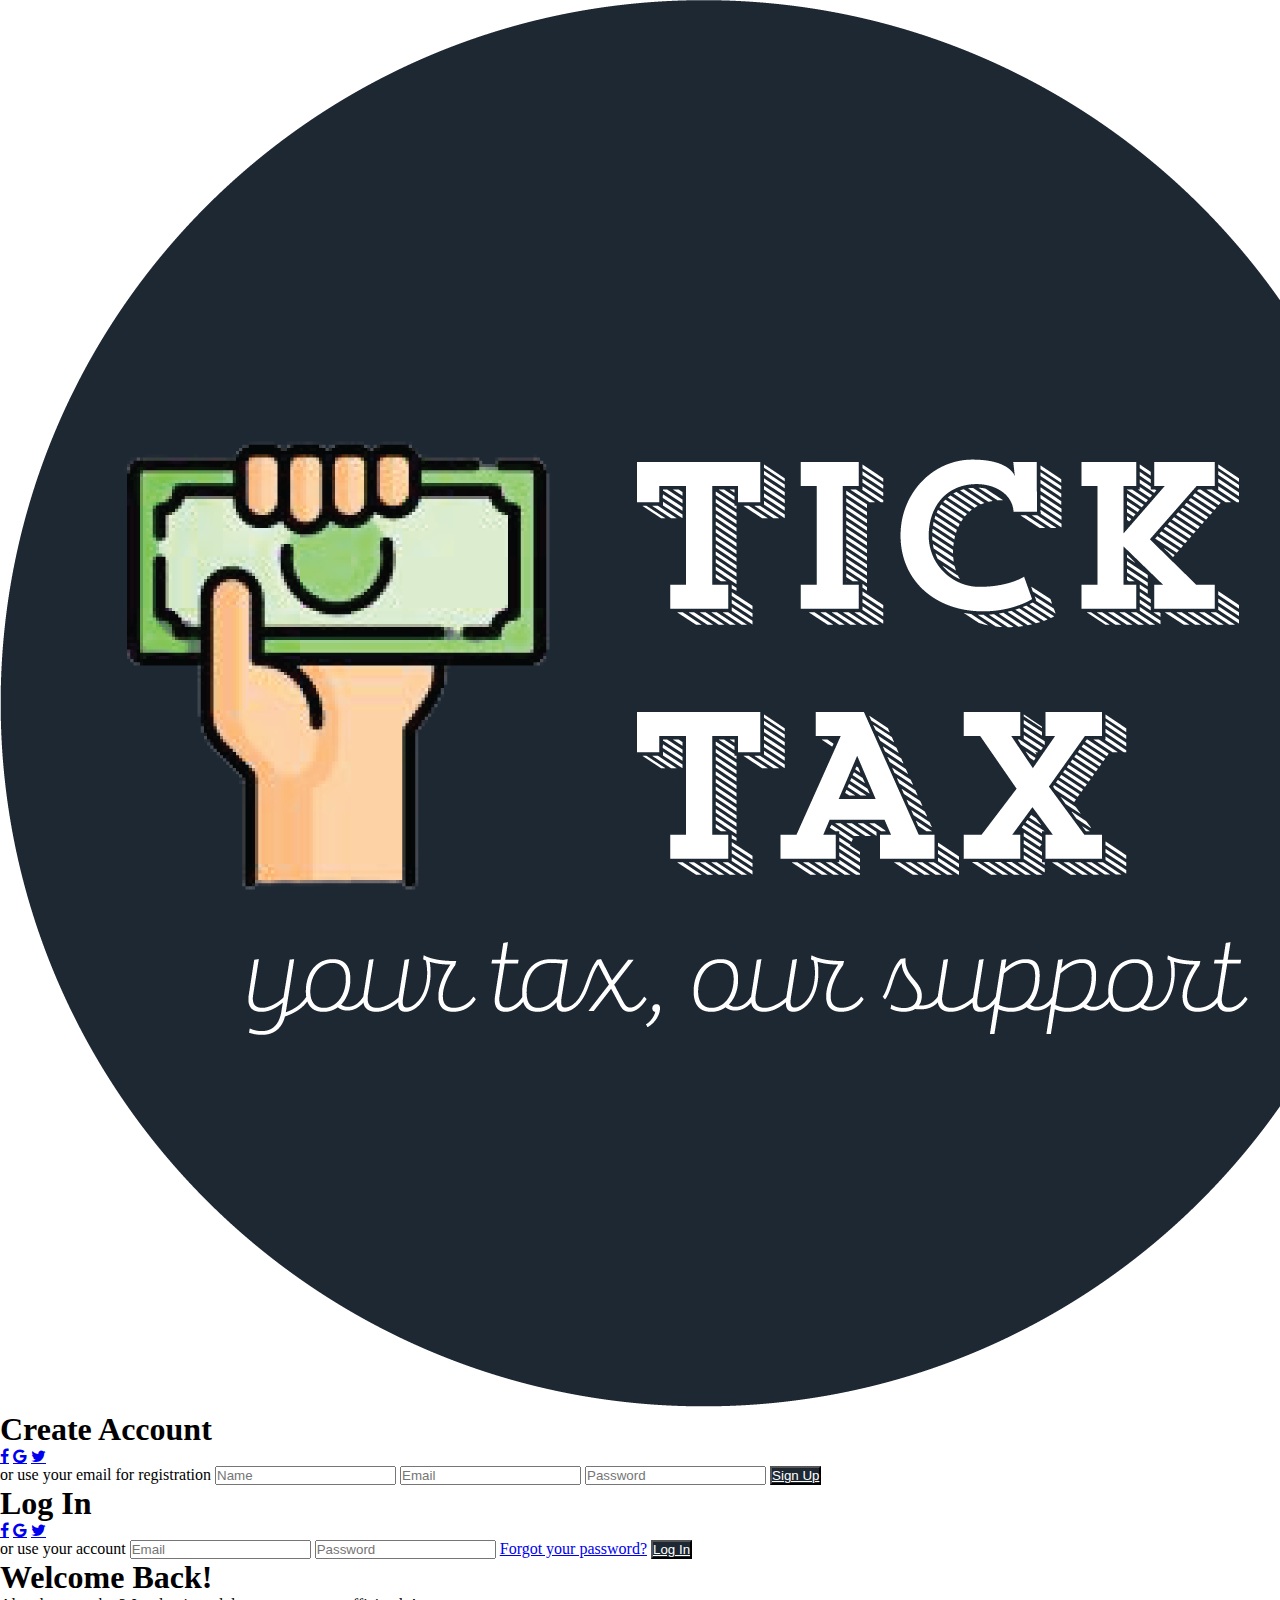
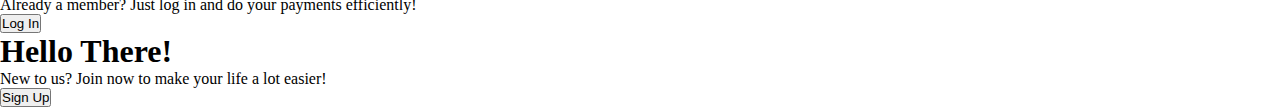
<file: index.html>
<!DOCTYPE html>
<html lang="en" dir="ltr">

  <head>
    <title>TICK-TAX</title>
    <meta charset="utf-8">

    <link rel="stylesheet" href="C:../static/styles.css">
    <link rel="stylesheet" href="../static/stylesdet.css">

    <script src="https://cdnjs.cloudflare.com/ajax/libs/jquery/3.2.1/jquery.min.js"></script>
    <script src="https://cdnjs.cloudflare.com/ajax/libs/twitter-bootstrap/4.1.3/js/bootstrap.bundle.min.js"></script>

    <link rel="stylesheet" href="https://cdnjs.cloudflare.com/ajax/libs/font-awesome/4.7.0/css/font-awesome.min.css">

    <style>
      button:hover{
         background-color: #FFFFFF;
         color: #1e2833;
         text-decoration: underline;
       }
      button.first{
        background-color: #1e2833;
       }
      button.first:hover{
        background-color: #000000;
        text-decoration: underline;
       }
   </style>

  </head>


  <body>

    <div class="float-container">

        <div class="float-child-left left-logo">
           <img src="logo2.png" alt="">
        </div>

        <div class="float-child-right">
          <div class="container" id="container">
            <div class="form-container sign-up-container">
                <form class="#" action="index.html" method="post">
                  <h1>Create Account</h1>
                  <div class="social-container">
                    <a href="#" class="fa fa-facebook"></a>
                    <a href="#" class="fa fa-google"></a>
                    <a href="#" class="fa fa-twitter"></a>
                  </div>
                  <span>or use your email for registration</span>
                  <input type="text" placeholder="Name" />
                 <input type="email" placeholder="Email" />
                 <input type="password" placeholder="Password" />
                  <button class="first">
                    <a href="home.html" style="color: #FFFFFF">Sign Up</a>
                  </button>
                </form>
            </div>

            <div class="form-container sign-in-container">
             <form action="#">
               <h1>Log In</h1>
               <div class="social-container">
                  <a href="#" class="fa fa-facebook"></a>
                  <a href="#" class="fa fa-google"></a>
                  <a href="#" class="fa fa-twitter"></a>
               </div>
               <span>or use your account</span>
               <input type="email" placeholder="Email" />
               <input type="password" placeholder="Password" />
               <a href="#">Forgot your password?</a>
                <button class="first">
                  <a href="home.html" style="color: #FFFFFF">Log In</a>
                </button>
             </form>
           </div>

            <div class="overlay-container">
             <div class="overlay">
               <div class="overlay-panel overlay-left">
                 <h1>Welcome Back!</h1>
                 <p>Already a member? Just log in and do your payments efficiently!</p>
                 <button class="ghost" id="signIn">Log In</button>
               </div>
               <div class="overlay-panel overlay-right">
                 <h1>Hello There!</h1>
                 <p>New to us? Join now to make your life a lot easier!</p>
                 <button class="ghost" id="signUp">Sign Up</button>
               </div>
             </div>
           </div>

          </div>
        </div>

   </div>

    <script type="text/javascript">

      const signUpButton = document.getElementById('signUp');
      const signInButton = document.getElementById('signIn');
      const container = document.getElementById('container');

      signUpButton.addEventListener('click', () => {
         container.classList.add("right-panel-active");
      });

      signInButton.addEventListener('click', () => {
         container.classList.remove("right-panel-active");
       });

    </script>

  </body>
</html>
</file>
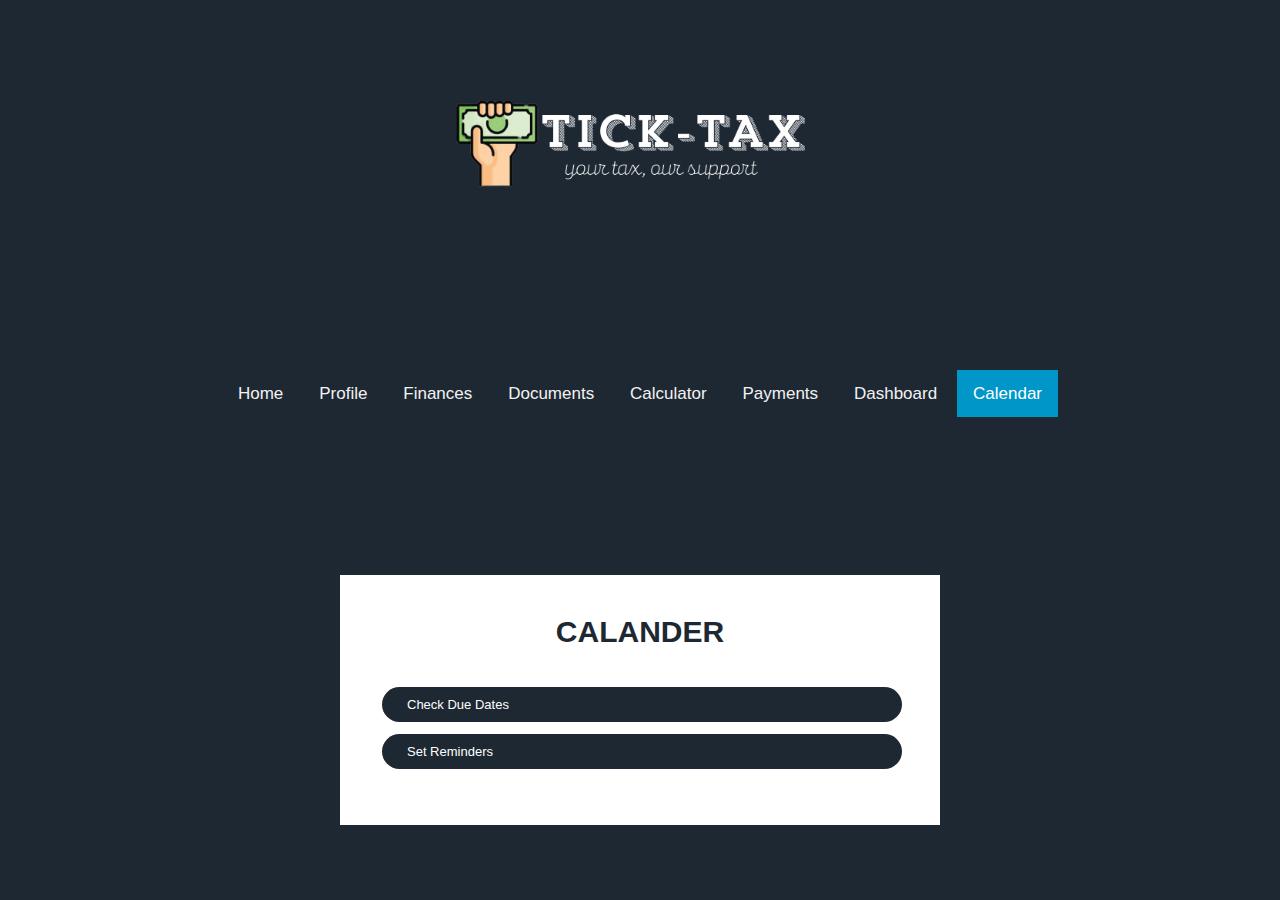
<file: calendar.html>
<!DOCTYPE html>
<html>
    <head>
        <meta name="viewport" content="width=device-width, initial-scale=1.0">
        <title>TICK-TAX</title>

        <link rel="stylesheet" href="../static/stylesdet.css">
        <link rel="stylesheet" href="../static/stylesbody.css">
        <style>
        h2{text-align: center;}
        .button {
           border: none ;
           border-radius: 25px;
           color: white;
           width: 100%;
           padding: 10px 25px;
           text-align: left;
           text-decoration: none;
           display: inline-grid;
           font-size: 13px;
           margin: 6px 2px;
           cursor: pointer;
           background-color: #1e2833;
         }
         .button:hover{
           text-decoration: underline;
         }
        </style>
    </head>
    <body>

      <div class="logo">
        <img src = "logo1.png">
      </div>

      <div class="topnav">
       <a href="home.html">Home</a>
       <a href="profile.html">Profile</a>
       <a href="finances.html">Finances</a>
       <a href="documents.html">Documents</a>
       <a href="calculator.html">Calculator</a>
       <a href="payments.html">Payments</a>
       <a href="dashboard.html">Dashboard</a>
       <a class="active" href="calendar.html">Calendar</a>
      </div>

            <div class='right-container'>
              <header>
                <h2>CALANDER</h2>
                <br>
                
                <br>
                <div class='bset'>
                    <button class="button button1">Check Due Dates</button>
                    
                    <br>
                    <button class="button button3">Set Reminders</button>
                  </div>
              </header>
              <footer>
                
              </footer>
            </div>
          </div>

    </body>
</html>
</file>
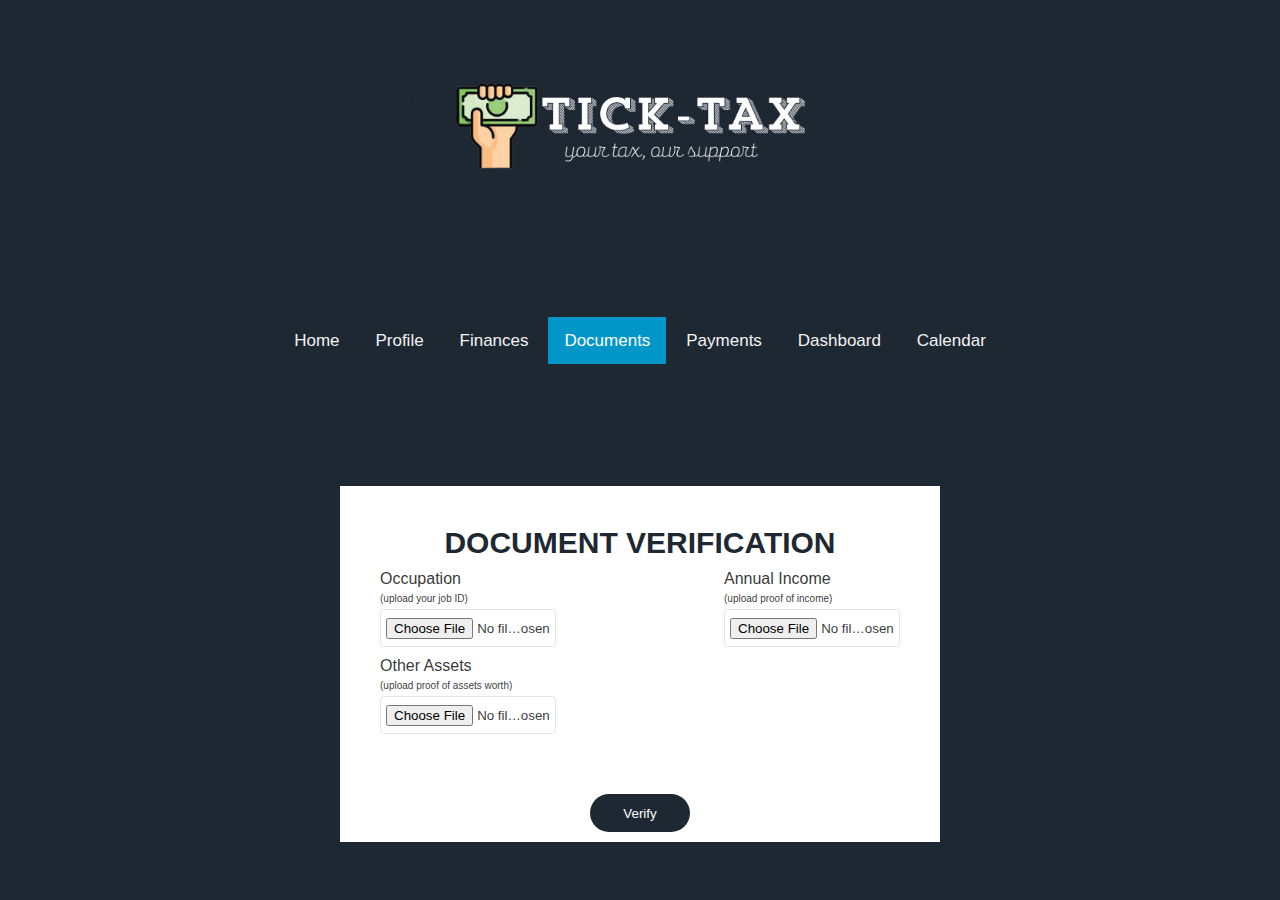
<file: documents.html>
<!DOCTYPE html>
<html>
    <head>
        <meta name="viewport" content="width=device-width, initial-scale=1.0">
        <title>TICK-TAX</title>

        <link rel="stylesheet" href="../static/stylesdet.css">
        <link rel="stylesheet" href="../static/stylesbody.css">
        <style>
        h2{text-align: center;}

        </style>
    </head>
    <body>

      <div class="logo">
        <img src = "logo1.png">
      </div>

      <div class="topnav">
       <a href="home.html">Home</a>
       <a href="profile.html">Profile</a>
       <a href="finances.html">Finances</a>
       <a class="active" href="documents.html">Documents</a>
       <a href="payments.html">Payments</a>
       <a href="dashboard.html">Dashboard</a>
       <a href="calendar.html">Calendar</a>
      </div>


            <div class='right-container'>
              <header>
                <h2>DOCUMENT VERIFICATION</h2>
                <form action="documents.html" method="post">
                <div class='set'>
                    <div class='pets-name'>
                      <label for='pets-name'style="font-size:16px">Occupation</label>
                      <label for='pets-name' style="font-size: 10px">(upload your job ID)</label>
                      
                      <form>
                         <input type="file" id="myFile" name="filename">
                      </form>
                    </div>
                    <div class='pets-breed'>
                      
                      <label for='pets-breed'style="font-size:16px">Annual Income</label>
                      <label for='pets-breed' style="font-size: 10px">(upload proof of income)</label>
                      
                      <form>
                         <input type="file" id="myFile" name="filename">
                      </form>
                    </div>
                  </div>

                <div class='set'>
                  
                  <div class='pets-birthday'>
                    
                    <label for='pets-birthday'style="font-size:16px">Other Assets</label>
                    <label for='pets-birthday' style="font-size: 10px">(upload proof of assets worth)</label>
                    
                    <form>
                       <input type="file" id="myFile" name="filename">
                    </form>
                  </div>
                </div>
              </form>
              </header>
              <footer>
                <div class='iset'>
                  
                  <button id='next'>Verify</button>
                </div>
              </footer>
            </div>
          </div>

    </body>
</html>
</file>
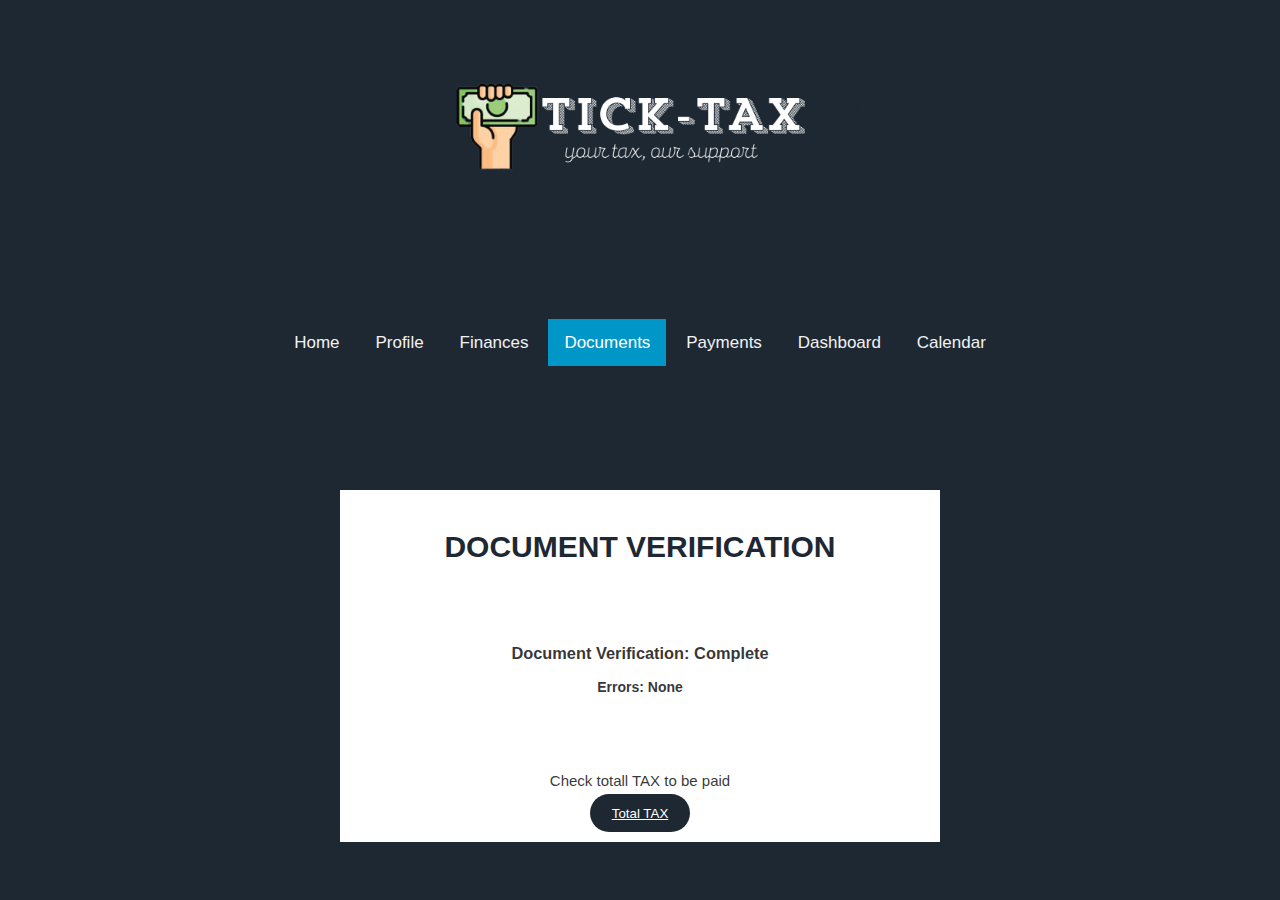
<file: documents2.html>
<!DOCTYPE html>
<html>
    <head>
        <meta name="viewport" content="width=device-width, initial-scale=1.0">
        <title>TICK-TAX</title>

        <link rel="stylesheet" href="../static/stylesdet.css">
        <link rel="stylesheet" href="../static/stylesbody.css">
        <style>
        h2{text-align: center;}
        h4{text-align: center;}
        h3{text-align: center;}
        .line{
          text-align: center;
        }
        </style>
    </head>
    <body>

      <div class="logo">
        <img src = "logo1.png">
      </div>

      <div class="topnav">
       <a href="home.html">Home</a>
       <a href="profile.html">Profile</a>
       <a href="finances.html">Finances</a>
       <a class="active" href="documents.html">Documents</a>
       <a href="payments.html">Payments</a>
       <a href="dashboard.html">Dashboard</a>
       <a href="calendar.html">Calendar</a>
      </div>


            <div class='right-container'>
              <header>
                <h2>DOCUMENT VERIFICATION</h2>
                <br>
                <br>
                <br>
                <br>
                <br>
                
                <h3>Document Verification: Complete</h3>
                <br>
                <h4>Errors: None</h4>
                <br>
                <br>
               
              </header>
              <footer>
                <div class="line">
                  <label for="iset" style="font-size: 15px">Check totall TAX to be paid</label>
                  <br>
                </div>
                <div class='iset'>
                  
                  <button id='next'>
                    <a href="calculator.html" style="color: #FFFFFF">Total TAX</a>
                  </button>
                </div>
              </footer>
            </div>
          </div>

    </body>
</html>
</file>
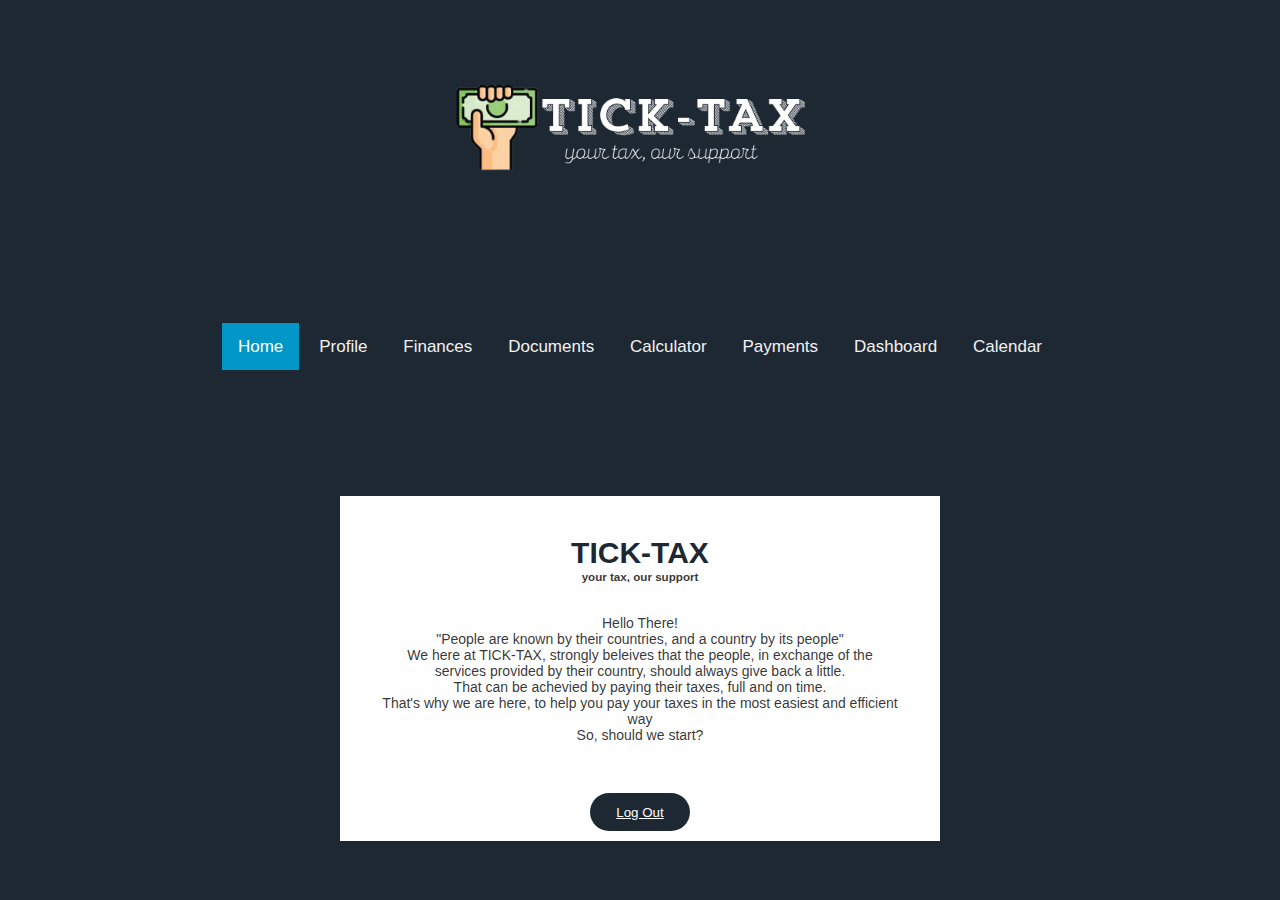
<file: home.html>
<!DOCTYPE html>
<html>
    <head>
        <meta name="viewport" content="width=device-width, initial-scale=1.0">
        <title>TICK-TAX</title>
        <link rel="stylesheet" href="../static/stylesdet.css">
        <link rel="stylesheet" href="../static/stylesbody.css">
        <style>
        h2{text-align: center;}
        h5{text-align: center;}
        </style>
    </head>
    <body>
      <div class="logo">
        <img src = "logo1.png">
      </div>

      <div class="topnav">
       <a class="active" href="home.html">Home</a>
       <a href="profile.html">Profile</a>
       <a href="finances.html">Finances</a>
       <a href="documents.html">Documents</a>
       <a href="calculator.html">Calculator</a>
       <a href="payments.html">Payments</a>
       <a href="dashboard.html">Dashboard</a>
       <a href="calendar.html">Calendar</a>
      </div>





        <div class='signup-container'>
           
            <div class='right-container'>
              <header>
                <h2>TICK-TAX</h2>
                <h5>your tax, our support</h5>
                <br>
                <br>
                <p style="text-align: center">Hello There!</p>
                <p style="text-align: center">"People are known by their countries, and a country by its people"</p>
                <p style="text-align: center">We here at TICK-TAX, strongly beleives that the people, in exchange of the services provided by their country, should always give back a little.</p>
                <p style="text-align: center">That can be achevied by paying their taxes, full and on time.</p>
                <p style="text-align: center">That's why we are here, to help you pay your taxes in the most easiest and efficient way</p>
                <p style="text-align: center">So, should we start?</p>
              </header>
              <footer>
                <div class='iset'>
                  
                  <button id='next'>
                    <a href="index.html" style="color: #FFFFFF">Log Out</a>
                  </button>
                </div>
              </footer>
            </div>
          </div>

    </body>
</html>
</file>
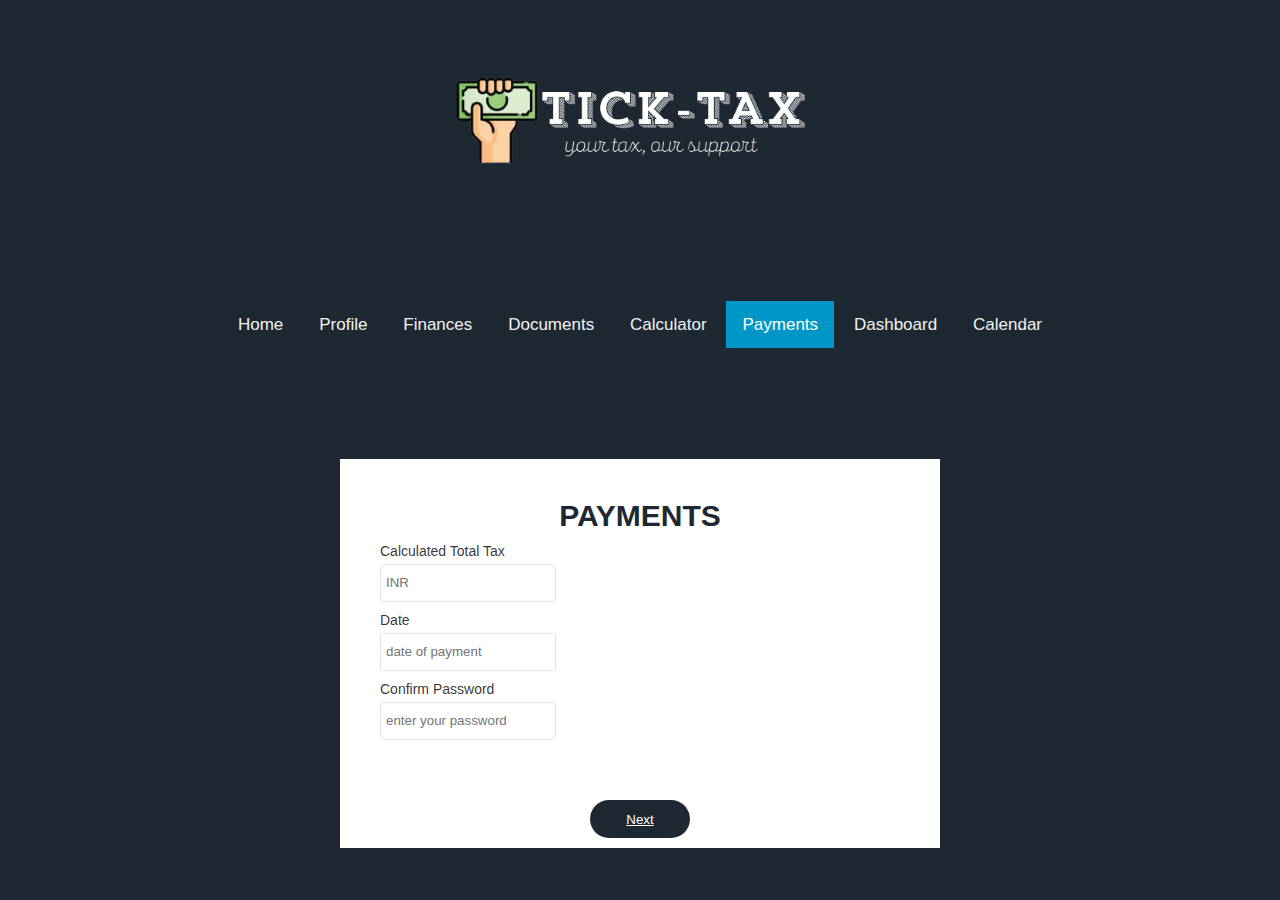
<file: payments.html>
<!DOCTYPE html>
<html>
    <head>
        <meta name="viewport" content="width=device-width, initial-scale=1.0">
        <title>TICK-TAX</title>
        <link rel="stylesheet" href="../static/stylesdet.css">
        <link rel="stylesheet" href="../static/stylesbody.css">
        <style>
        h2{text-align: center;}
        </style>
    </head>
    <body>

      <div class="logo">
        <img src = "logo1.png">
      </div>

      <div class="topnav">
       <a href="home.html">Home</a>
       <a href="profile.html">Profile</a>
       <a href="finances.html">Finances</a>
       <a href="documents.html">Documents</a>
       <a href="calculator.html">Calculator</a>
       <a class="active" href="payments.html">Payments</a>
       <a href="dashboard.html">Dashboard</a>
       <a href="calendar.html">Calendar</a>
      </div>




       
            <div class='right-container'>
              <header>
                <h2>PAYMENTS</h2>
                <form action="payments.html" method="post">
                <div class='set'>
                    <div class='pets-name'>
                      <label for='pets-name'>Calculated Total Tax</label>
                      <input id='pets-name' placeholder="INR" type='text'>
                    </div>
                  </div>

                <div class='set'>
                  <div class='pets-breed'>
                    <label for='pets-breed'>Date</label>
                    <input id='pets-breed' placeholder="date of payment" type='text'>
                  </div>
                  
                </div>
                <div class='set'>
                  <div class='pets-breed'>
                      <label for='pets-breed'>Confirm Password</label>
                      <input id='pets-breed' placeholder="enter your password" type='text'>
                  </div>
                </div>
                
              </form>
              </header>
              <footer>
                <div class='iset'>
                  <button id='next'>
                    <a href="payments2.html" style="color: #FFFFFF">Next</a>
                  </button>
                </div>
              </footer>
            </div>
          </div>

    </body>
</html>
</file>
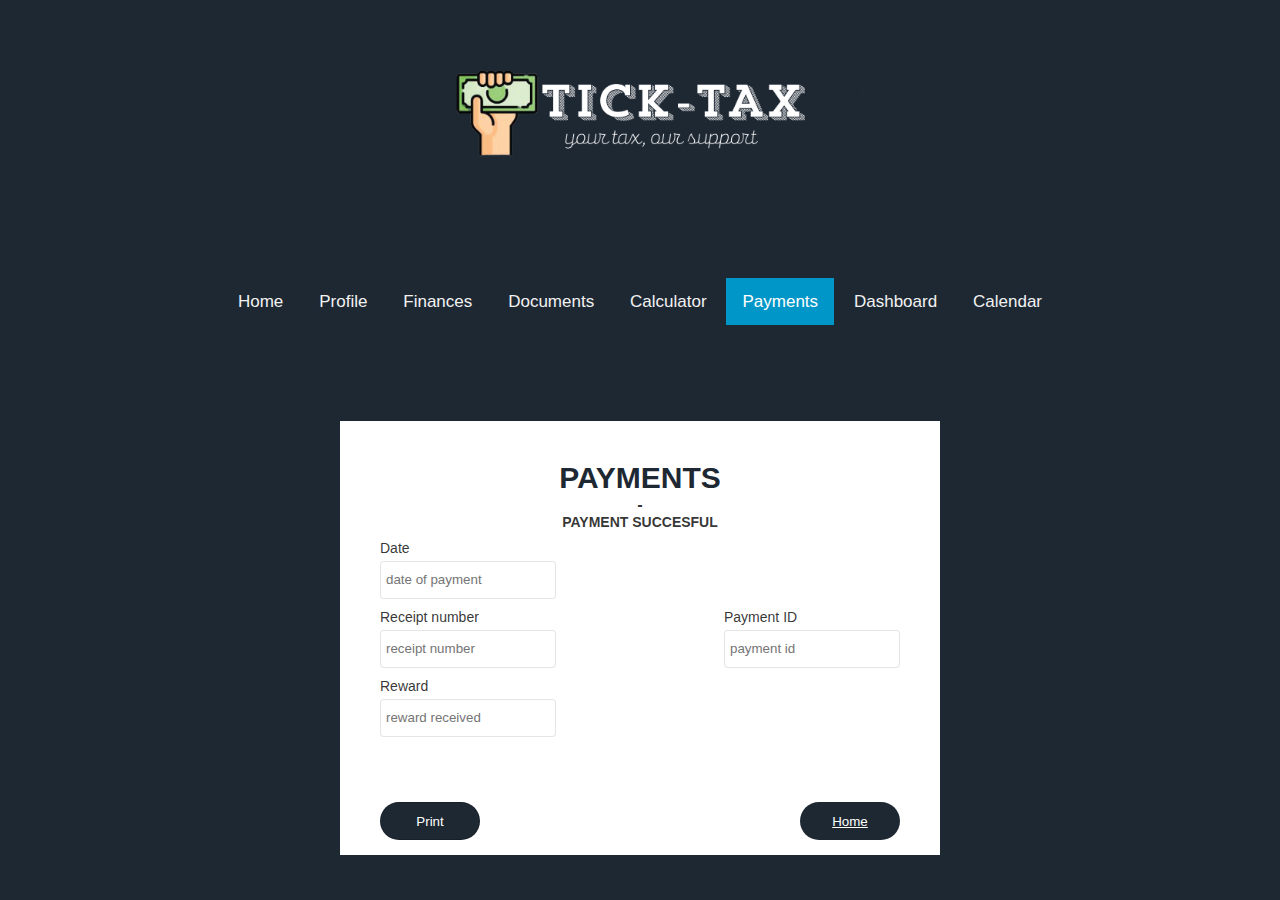
<file: payments3.html>
<!DOCTYPE html>
<html>
    <head>
        <meta name="viewport" content="width=device-width, initial-scale=1.0">
        <title>TICK-TAX</title>

        <link rel="stylesheet" href="../static/stylesdet.css">
        <link rel="stylesheet" href="../static/stylesbody.css">
        <style>
        h2{text-align: center;}
        h4{text-align: center;}
        h3{text-align: center;}
        </style>
    </head>
    <body>
      <div class="logo">
        <img src = "logo1.png">
      </div>

      <div class="topnav">
       <a href="home.html">Home</a>
       <a href="profile.html">Profile</a>
       <a href="finances.html">Finances</a>
       <a href="documents.html">Documents</a>
       <a href="calculator.html">Calculator</a>
       <a class="active" href="payments.html">Payments</a>
       <a href="dashboard.html">Dashboard</a>
       <a href="calendar.html">Calendar</a>
      </div>

       
            <div class='right-container'>
              <header>
                <h2>PAYMENTS</h2>
                <h3>-</h3>
                <h4>PAYMENT SUCCESFUL</h4>
                <div class='set'>
                  <div class='pets-breed'>
                    <label for='pets-breed'>Date</label>
                    <input id='pets-breed' placeholder="date of payment" type='text'>
                  </div>

                  </div>

                
                <div class='set'>
                  <div class='pets-name'>
                    <label for='pets-name'>Receipt number</label>
                    <input id='pets-name' placeholder="receipt number" type='text'>
                  </div>
                  <div class='pets-breed'>
                      <label for='pets-breed'>Payment ID</label>
                      <input id='pets-breed' placeholder="payment id" type='text'>
                  </div>
                </div>
                <div class='set'>
                    <div class='pets-breed'>
                      <label for='pets-breed'>Reward</label>
                      <input id='pets-breed' placeholder="reward received" type='text'>
                    </div>
                    
                </div>
              </header>
              <footer>
                <div class='set'>
                  <button id='back'>Print</button>
                  <button id='next'>
                    <a href="home.html" style="color: #FFFFFF">Home</a>
                  </button>
                </div>
              </footer>
            </div>
          </div>

    </body>
</html>
</file>
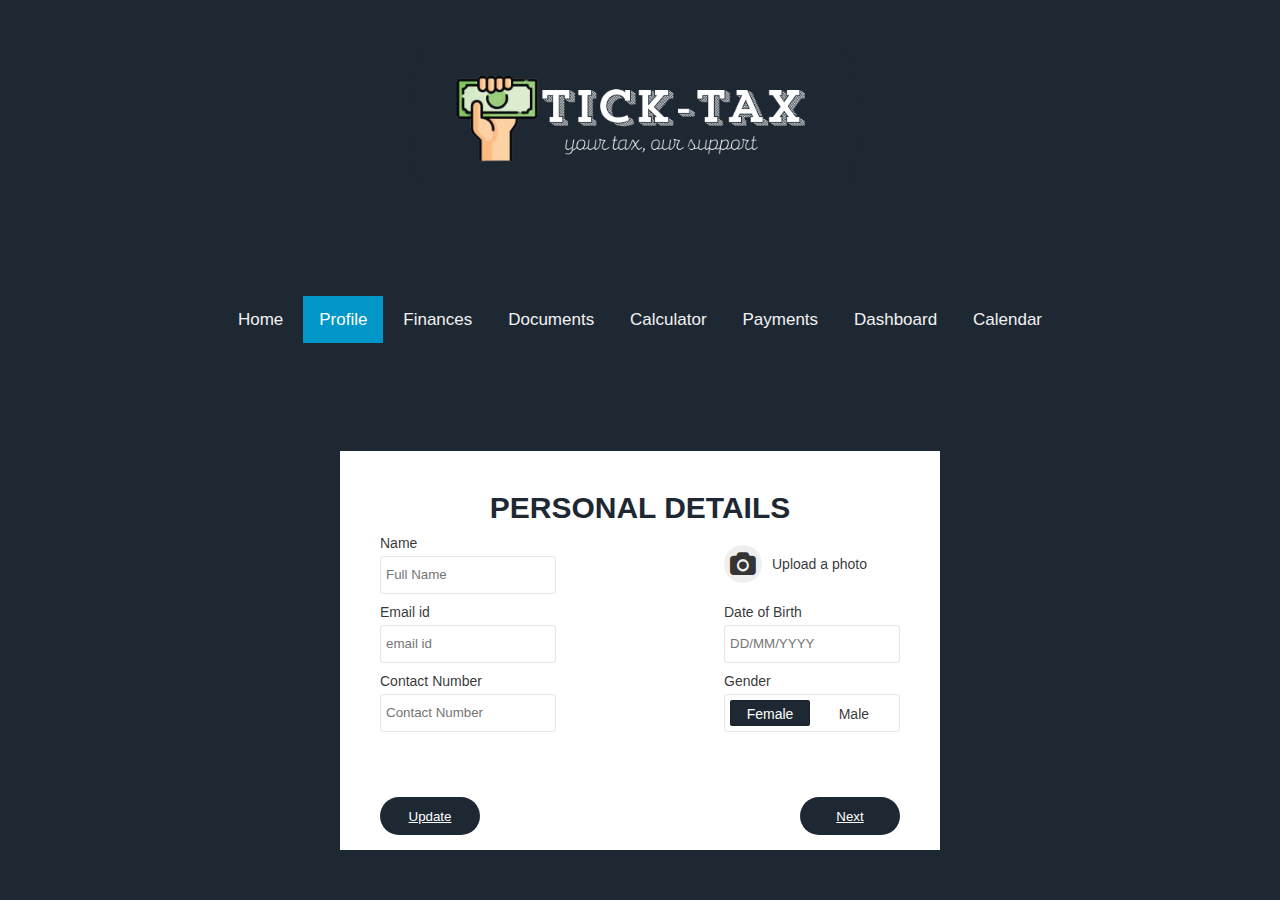
<file: profile.html>
<!DOCTYPE html>
<html>
    <head>
        <meta name="viewport" content="width=device-width, initial-scale=1.0">
        <title>TICK-TAX</title>

        <link rel="stylesheet" href="../static/stylesdet.css">
        <link rel="stylesheet" href="../static/stylesbody.css">
        <link rel="stylesheet" href="https://cdnjs.cloudflare.com/ajax/libs/font-awesome/4.7.0/css/font-awesome.min.css">
        <style>
        h2{text-align: center;}
        </style>
    </head>
    <body>
      <div class="logo">
        <img src = "logo1.png">
      </div>

      <div class="topnav">
       <a href="home.html">Home</a>
       <a class="active" href="profile.html">Profile</a>
       <a href="finances.html">Finances</a>
       <a href="documents.html">Documents</a>
       <a href="calculator.html">Calculator</a>
       <a href="payments.html">Payments</a>
       <a href="dashboard.html">Dashboard</a>
       <a href="calendar.html">Calendar</a>
      </div>





        <div class='signup-container'>
            
            <div class='right-container'>
              <header>
                <h2>PERSONAL DETAILS</h2>
                <form action="profile.html" method="post">
                <div class='set'>
                    <div class='pets-name'>
                      <label for='pets-name'>Name</label>
                      <input id='pets-name' placeholder="Full Name" type='text'>
                    </div>
                    <div class='pets-photo'>
                      <button id='pets-upload'>
                        
                        <i class="fa fa-camera" style="font-size:24px"></i>
                      </button>
                      <label for='pets-upload'>Upload a photo</label>
                    </div>
                  </div>

                <div class='set'>
                  <div class='pets-breed'>
                    <label for='pets-breed'>Email id</label>
                    <input id='pets-breed' placeholder="email id" type='text'>
                  </div>
                  <div class='pets-birthday'>
                    <label for='pets-birthday'>Date of Birth</label>
                    <input id='pets-birthday' placeholder='DD/MM/YYYY' type='text'>
                  </div>
                </div>
                <div class='set'>
                  <div class='pets-breed'>
                    <label for='pets-breed'>Contact Number</label>
                    <input id='pets-breed' placeholder="Contact Number" type='text'>
                  </div>
                  <div class='pets-gender'>
                    <label for='pet-gender-female'>Gender</label>
                    <div class='radio-container'>
                      <input checked='' id='pet-gender-female' name='pet-gender' type='radio' value='female'>
                      <label for='pet-gender-female'>Female</label>
                      <input id='pet-gender-male' name='pet-gender' type='radio' value='male'>
                      <label for='pet-gender-male'>Male</label>
                    </div>

                  </div>
                </div>
              </form>
              </header>
              <footer>
                <div class='set'>
                 
                  <button id='next'>
                    <a href="profile.html" style="color: #FFFFFF">Update</a>
                  </button>
                  <button id='next'>
                    <a href="profile2.html" style="color: #FFFFFF">Next</a>
                  </button>
                </div>
              </footer>
            </div>
          </div>

    </body>
</html>
</file>
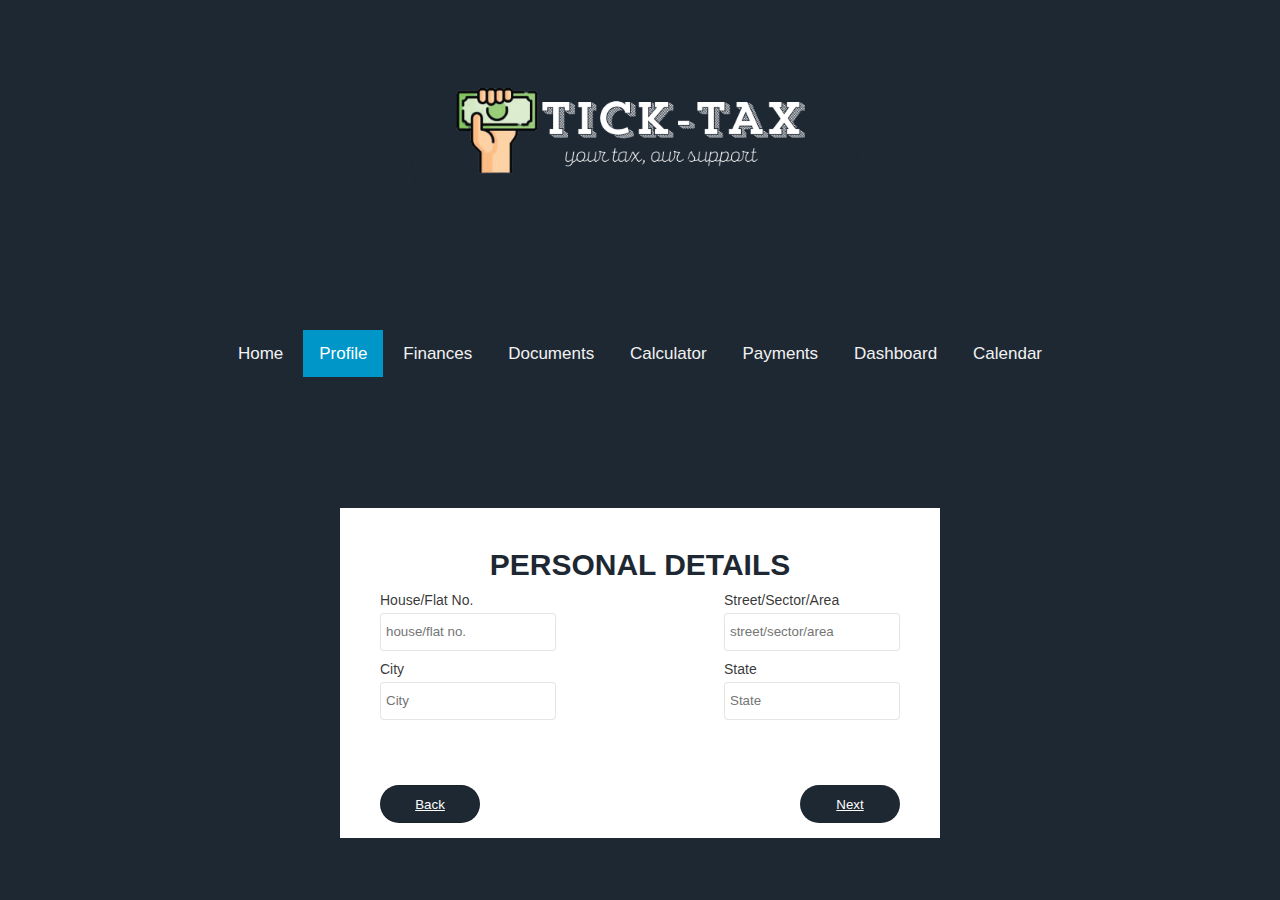
<file: profile2.html>
<!DOCTYPE html>
<html>
    <head>
        <meta name="viewport" content="width=device-width, initial-scale=1.0">
        <title>TICK-TAX</title>

        <link rel="stylesheet" href="../static/stylesdet.css">
        <link rel="stylesheet" href="../static/stylesbody.css">
        <style>
        h2{text-align: center;}
        </style>
    </head>
    <body>
      <div class="logo">
        <img src = "logo1.png">
      </div>

      <div class="topnav">
       <a href="home.html">Home</a>
       <a class="active" href="profile.html">Profile</a>
       <a href="finances.html">Finances</a>
       <a href="documents.html">Documents</a>
       <a href="calculator.html">Calculator</a>
       <a href="payments.html">Payments</a>
       <a href="dashboard.html">Dashboard</a>
       <a href="calendar.html">Calendar</a>
      </div>





        <div class='signup-container'>
            
            <div class='right-container'>
              <header>
                <h2>PERSONAL DETAILS</h2>
                <form action="profile2.html" method="post">
                <div class='set'>
                    <div class='pets-breed'>
                      <label for='pets-breed'>House/Flat No.</label>
                      <input id='pets-breed' placeholder="house/flat no." type='text'>
                    </div>
                    <div class='pets-birthday'>
                      <label for='pets-birthday'>Street/Sector/Area</label>
                      <input id='pets-birthday' placeholder='street/sector/area' type='text'>
                    </div>
                  </div>
                  <div class='set'>
                    <div class='pets-breed'>
                      <label for='pets-breed'>City</label>
                      <input id='pets-breed' placeholder="City" type='text'>
                    </div>
                    <div class='pets-birthday'>
                      <label for='pets-birthday'>State</label>
                      <input id='pets-birthday' placeholder='State' type='text'>
                    </div>
                  </div>
                </form>
              </header>
              <footer>
                <div class='set'>
                  
                  <button id='back'>
                    <a href="profile.html" style="color: #FFFFFF">Back</a>
                  </button>
                  <button id='next'>
                    <a href="profile3.html" style="color: #FFFFFF">Next</a>
                  </button>
                </div>
              </footer>
            </div>
          </div>

    </body>
</html>
</file>
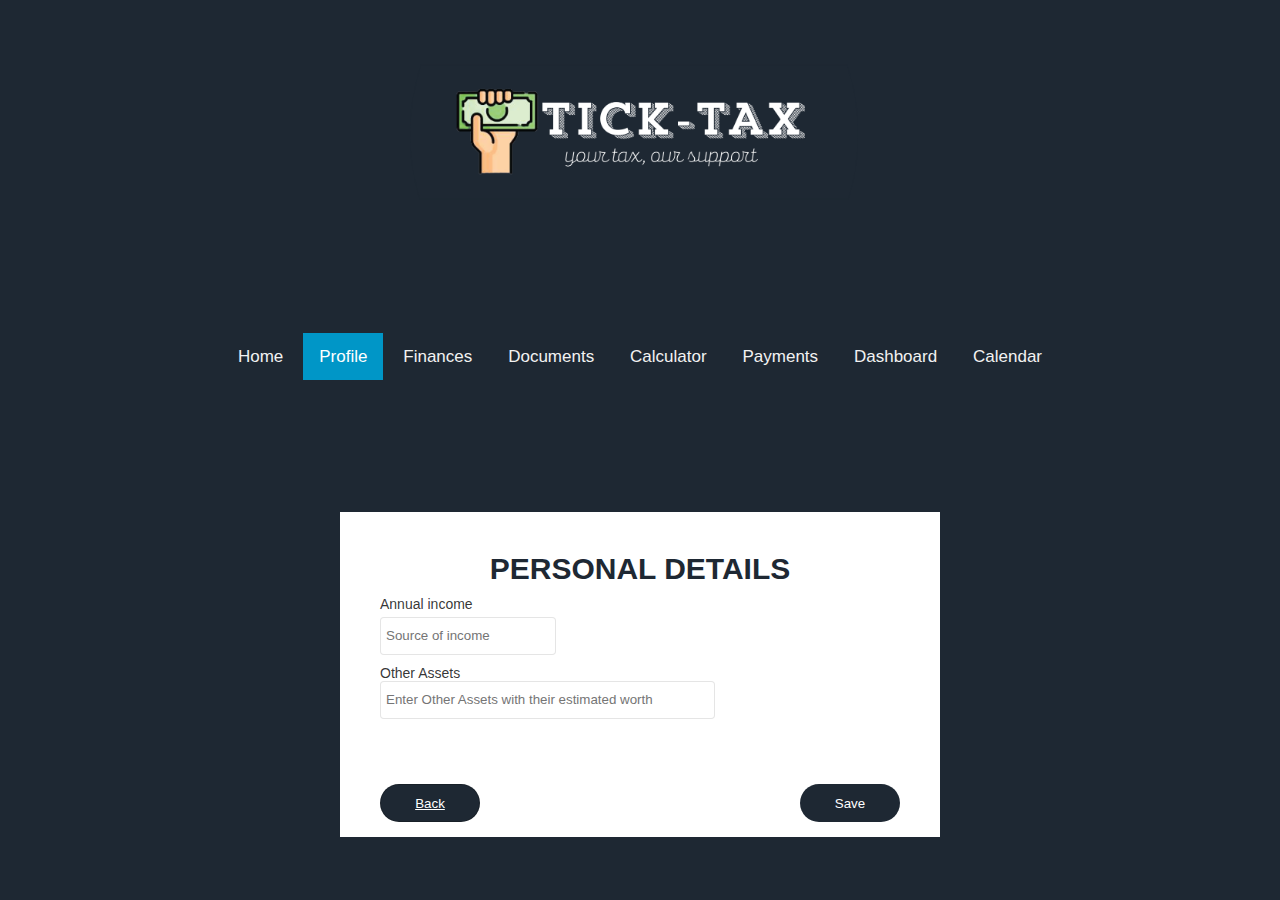
<file: profile3.html>
<!DOCTYPE html>
<html>
    <head>
        <meta name="viewport" content="width=device-width, initial-scale=1.0">
        <title>TICK-TAX</title>

        <link rel="stylesheet" href="../static/stylesdet.css">
        <link rel="stylesheet" href="../static/stylesbody.css">
        <style>
        h2{text-align: center;}
        </style>
    </head>
    <body>

      <div class="logo">
        <img src = "logo1.png">
      </div>

      <div class="topnav">
       <a href="home.html">Home</a>
       <a class="active" href="profile.html">Profile</a>
       <a href="finances.html">Finances</a>
       <a href="documents.html">Documents</a>
       <a href="calculator.html">Calculator</a>
       <a href="payments.html">Payments</a>
       <a href="dashboard.html">Dashboard</a>
       <a href="calendar.html">Calendar</a>
      </div>
        
            <div class='right-container'>
              <header>
                <h2>PERSONAL DETAILS</h2>
                <form action="profile3.html" method="post">
                <div class='set'>
                    <div class='pets-name'>
                      <label for='pets-name'>Annual income</label>
                      <input id='pets-name' placeholder="Source of income" type='text'>
                    </div>
                  </div>

                <div class='set'>
                  <div class='ipets-birthday'>
                    <label for='ipets-birthday'>Other Assets</label>
                    <input id='ipets-birthday' placeholder='Enter Other Assets with their estimated worth' type='text'>
                  </div>
                </div>
              </form>
              </header>
              <footer>
                <div class='set'>
                  <button id='back'>
                    <a href="profile2.html" style="color: #FFFFFF">Back</a>
                  </button>
                  <button id='next'>Save</button>
                </div>
              </footer>
            </div>
          </div>

    </body>
</html>
</file>
<file: static/stylesdet.css>
table {
  width:90%;
  margin-left: 30px;
}

table, th, td {
  border: 1px solid black;
  border-collapse: collapse;
}

th, td {
  padding: 5px;
  text-align: left;
}

#t1{
  display: none;
  border-style: none;
  margin-top: 5px;
}

#t2{
  display: none;
  border-style: none;
  margin-top: 5px;
}

.dashboard{
  margin-top: 10px;
}

.bset-subset{
  margin-top: 25px;
}





@import url("https://fonts.googleapis.com/css?family=Montserrat:400,600&display=swap");
* {
  box-sizing: border-box;
  margin: 0;
  padding: 0;
}


/* Add a black background color to the top navigation */
.topnav {
background-color: #1e2833;
position: relative;
top: 20px;
/* overflow: hidden; */
}


/* Style the links inside the navigation bar */
.topnav a {
/* float: none; */
top: 50%;
left: 50%;
transform: translate(-50%, -50%);
color: #f2f2f2;
text-align: center;
padding: 14px 16px;
text-decoration: none;
font-size: 17px;
}


/* Change the color of links on hover */
.topnav a:hover {
background-color: #ddd;
color: black;
}


/* Add a color to the active/current link */
.topnav a.active {
background-color: #0096C7;
color: white;
}


/* .logo {
  overflow: hidden;
  background: #48CAE4;
background: -webkit-linear-gradient(to right, #0096C7, #0096C7);
background: linear-gradient(to right, #0096C7, #0096C7);
background-size: contain;
  color: white;
} */


.logo img{
align-self: center;
width: 35%;
height: 35%;
transform: translate(410px, 1.5px);
margin: 0;
padding: 0;
}


.fa-camera{
  cursor: pointer;
}


.fa-camera:hover{
  opacity: 0.7;
}


button.radio-container #pet-gender-female{
  cursor: pointer;
}


.signup-container {
  display: grid;
  grid-template-areas: "left right";
  max-width: 900px;
}


.left-container {
  background: #807182;
  overflow: hidden;
  padding: 40px 0 0 0;
  position: relative;
  text-align: center;
  width: 300px;
}


.left-container h1 {
  color: rgba(0, 0, 0, 0.8);
  display: inline-block;
  font-size: 24px;
}

.left-container h1 i {
  background: #F7B1AB;
  border-radius: 50%;
  color: #807182;
  font-size: 24px;
  margin-right: 2px;
  padding: 10px;
  transform: rotate(-45deg);
}

.left-container .puppy {
  bottom: -5px;
  position: absolute;
  text-align: center;
}

.left-container .puppy:before {
  background: #807182;
  content: "";
  height: 100%;
  left: 0;
  opacity: 0.4;
  position: absolute;
  width: 100%;
  z-index: 1;
}


.left-container img {
  filter: sepia(100%);
  width: 70%;
}


.right-container {
  background: #FFFFFF;
  display: grid;
  grid-template-areas: "." ".";
  width: 600px;
  margin-top: 40px;
}

.right-container h2:nth-of-type(1) {
  color: #1e2833;
  left: 50%;
  font-size: 30px;
  font-weight: 600;
}

.iset{
  display: flex;
  justify-content:center;
  margin: 5px;
}

.set .ipets-birthday #ipets-birthday{
  width: 125%;
}

.right-container .set {
  display: flex;
  justify-content: space-between;
  margin: 10px 0;
}

.right-container input {
  border: 1px solid rgba(0, 0, 0, 0.1);
  border-radius: 4px;
  height: 38px;
  line-height: 38px;
  padding-left: 5px;
}

.right-container input, .right-container label {
  color: rgba(0, 0, 0, 0.8);
}

.right-container header {
  padding: 40px;
}

.right-container label, .right-container input, .right-container .pets-photo {
  width: 176px;
}

.right-container .pets-photo {
  align-items: center;
  display: grid;
  grid-template-areas: ". .";
}

.right-container .pets-photo button {
  border: none;
  border-radius: 50%;
  height: 38px;
  margin-right: 10px;
  outline: none;
  width: 38px;
}

.right-container .pets-photo button i {
  color: rgba(0, 0, 0, 0.8);
  font-size: 16px;
}

.right-container .pets-weight .radio-container {
  display: flex;
  justify-content: space-between;
  width: 100%;
}

.right-container footer {
  align-items: center;
  background: #fff;
  display: grid;
  padding: 5px 40px;
}

.right-container footer button {
  border: 1px solid rgba(0, 0, 0, 0.2);
  height: 38px;
  line-height: 38px;
  width: 100px;
  border-radius: 19px;
  font-family: "Montserrat", sans-serif;
}

.right-container footer #back {
  background: #1e2833;
  transition: 0.2s all ease-in-out;
  color: #FFFFFF
}

.right-container footer #back:hover {
  background: #0096C7;
  color: white;
}

.right-container footer #next {
  float:right;
  background: #1e2833;
  border: 1px solid transparent;
  color: #fff;
  text-decoration-color: #FFFFFF;
}

.right-container footer #next:hover {
  background: #0096C7;
  color: #FFFFFF;
}

.pets-name label, .pets-breed label, .pets-birthday label, .pets-gender label, .pets-spayed-neutered label, .pets-weight label {
  display: block;
  margin-bottom: 5px;
}

.radio-container {
  background: #fff;
  border: 1px solid rgba(0, 0, 0, 0.1);
  border-radius: 4px;
  display: inline-block;
  padding: 5px;
}

.radio-container label {
  background: transparent;
  border: 1px solid transparent;
  border-radius: 2px;
  display: inline-block;
  height: 26px;
  line-height: 26px;
  margin: 0;
  padding: 0;
  text-align: center;
  transition: 0.2s all ease-in-out;
  width: 80px;
}

.radio-container input[type=radio] {
  display: none;
}

.radio-container input[type=radio]:checked + label {
  background: #1e2833;
  color: #FFFFFF;
  border: 1px solid rgba(0, 0, 0, 0.1);
}


/* Dropdown Button */
.dropbtn {
  background-color: #1e2833;
  color: white;
  padding: 10px;
  font-size: 10px;
  border: none;
  border-radius: 23px;
}


/* The container <div> - needed to position the dropdown content */
.dropdown {
  position: relative;
  display: inline-block;
}


/* Dropdown Content (Hidden by Default) */
.dropdown-content {
  display: none;
  position: absolute;
  background-color: #f1f1f1;
  min-width: 100px;
  box-shadow: 0px 8px 16px 0px rgba(0,0,0,0.2);
  z-index: 1;
}

/* Links inside the dropdown */
.dropdown-content a {
  color: black;
  padding: 8px 10px;
  text-decoration: none;
  display: block;
}

/* Change color of dropdown links on hover */
.dropdown-content a:hover {background-color: #1e2833; color: #ffffff}

/* Show the dropdown menu on hover */
.dropdown:hover .dropdown-content {display: block;}

/* Change the background color of the dropdown button when the dropdown content is shown */
.dropdown:hover .dropbtn {background-color: #0096C7;}
</file>
<file: static/stylesbody.css>
body {
  align-items: center;
  background: #1e2833;
  color: rgba(0, 0, 0, 0.8);
  display: grid;
  font-family: "Montserrat", sans-serif;
  font-size: 14px;
  font-weight: 400;
  height: 100vh;
  justify-items: center;
  weight: 100vw;
}
</file>
